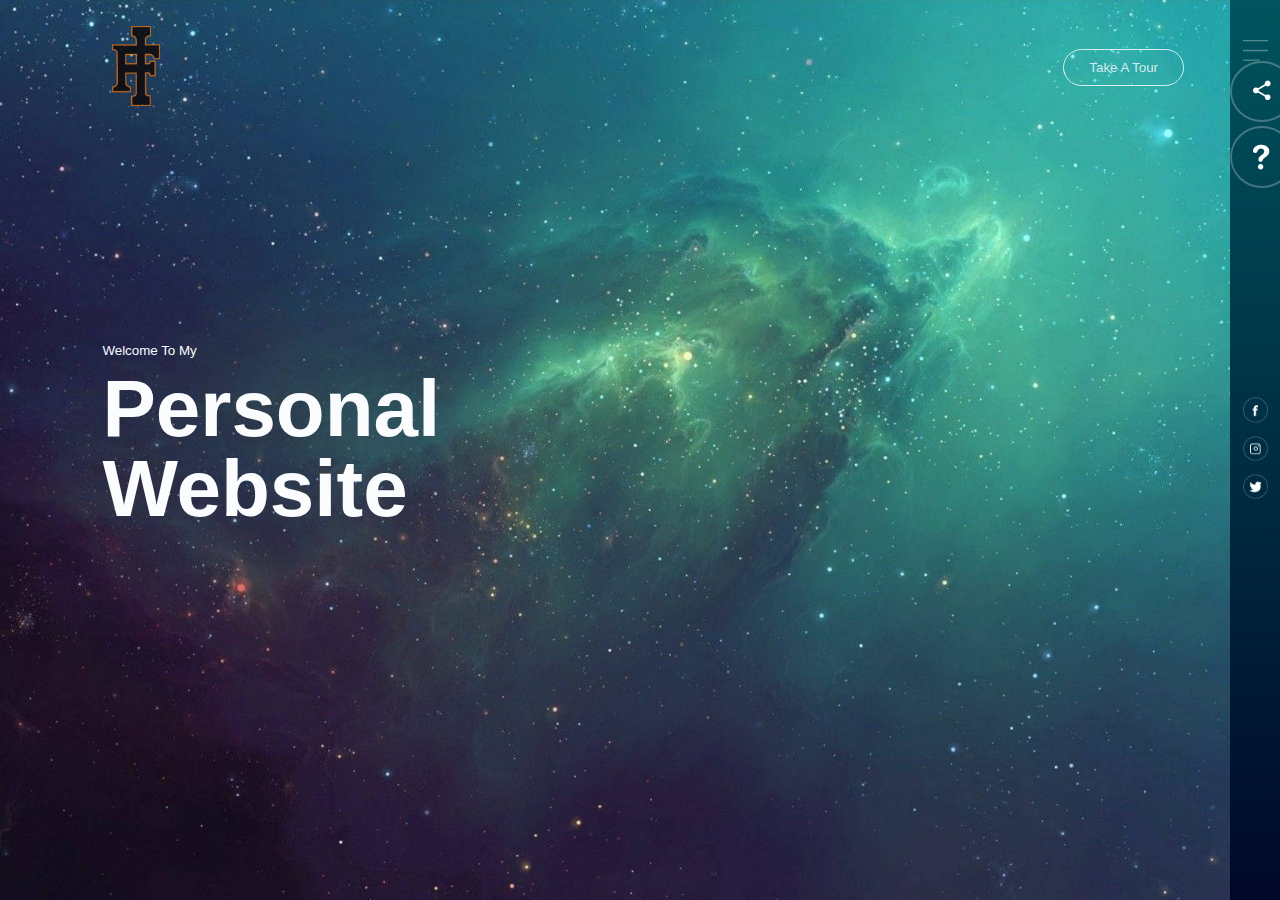
<file: index.html>
<!DOCTYPE html>
<html>

<head>
  <title>Website Page Design</title>
</head>

<body>
  <div class="hero">
    <div class="parallax-background"></div>
    <div class="navbar">
      <a href="https://idahofallstigers.org/">
        <img src="./Images/IF.png" class="logo">
      </a>


      <a href="take a tour.html"><button type="button"> Take A Tour </button></a>
    </div>
    <div class="content">
      <small>Welcome To My</small>
      <h1>Personal<br>Website</br></h1>
    </div>


    <div class="side-bar">
      <img src="./Images/menu.png" class="menu">


      <div class="social-links">
        <img src="./Images/fb.png">
        <img src="./Images/ig.png">
        <img src="./Images/tw.png">
      </div>

      <div class="Useful-links">
        <img src="./Images/share.png">
        <img src="./Images/info.png">
      </div>
    </div>
    <div class="bubbles">
      <img src="./Images/bprp.jpg">
      <img src="./Images/bprp.jpg">
      <img src="./Images/bprp.jpg">
      <img src="./Images/bprp.jpg">
      <img src="./Images/bprp.jpg">
      <img src="./Images/bprp.jpg">
      <img src="./Images/bprp.jpg">
    </div>
  </div>

  <style>
    .vt {
      position: absolute;
      right: 80px;
      bottom: 40px;
    }

    * {
      margin: 0;
      padding: 0;
      font-family: sans-serif;
    }

    .hero {
      width: 100%;
      height: 100vh;
      background-image: url(./Images/Nubula.jpg);
      background-size: cover;
      background-position: center;
      position: relative;
      overflow: hidden;
    }

    .logo {
      width: 80px;
      height: 80px;
      margin: left;
      cursor: pointer;
      opacity: 0.8;
    }

    .logo:hover {
      opacity: 1.2;
    }

    .navbar {
      width: 85%;
      height: 15%;
      margin: auto;
      display: flex;
      align-items: center;
      justify-content: space-between;
    }

    button {
      color: #fbfcfd;
      padding: 10px 25px;
      background: transparent;
      border: 1px solid #fff;
      border-radius: 20px;
      outline: none;
      cursor: pointer;
      opacity: 0.8;
    }

    button:hover {
      opacity: 1.2;
    }




    .content {
      color: #fbfcfd;
      position: absolute;
      top: 50%;
      left: 8%;
      transform: translateY(-50%);
      z-index: 2;
    }

    h1 {
      font-size: 80px;
      margin: 10px 0 30px;
      line-height: 80px;
    }

    .side-bar {
      width: 50px;
      height: 100vh;
      background: linear-gradient(#00545d, #000729);
      position: absolute;
      right: 0;
      top: 0;
    }

    .menu {
      display: block;
      width: 25px;
      margin: 40px auto 0;
      cursor: pointer;
    }

    .social-links img,
    .useful-links img {
      width: 25px;
      margin: 5px auto;
      cursor: pointer;
    }

    .social-links {
      width: 50px;
      text-align: center;
      position: absolute;
      top: 50%;
      transform: translateY(-50%);
    }

    .useful-links {
      width: 50px;
      text-align: center;
      position: absolute;
      bottom: 30px;
    }

    .bubbles img {
      width: 50px;
      animation: bubble 7s linear infinite;
    }

    .bubbles {
      width: 100%;
      display: flex;
      align-items: center;
      justify-content: space-around;
      position: absolute;
      bottom: -70px;
    }
</file>
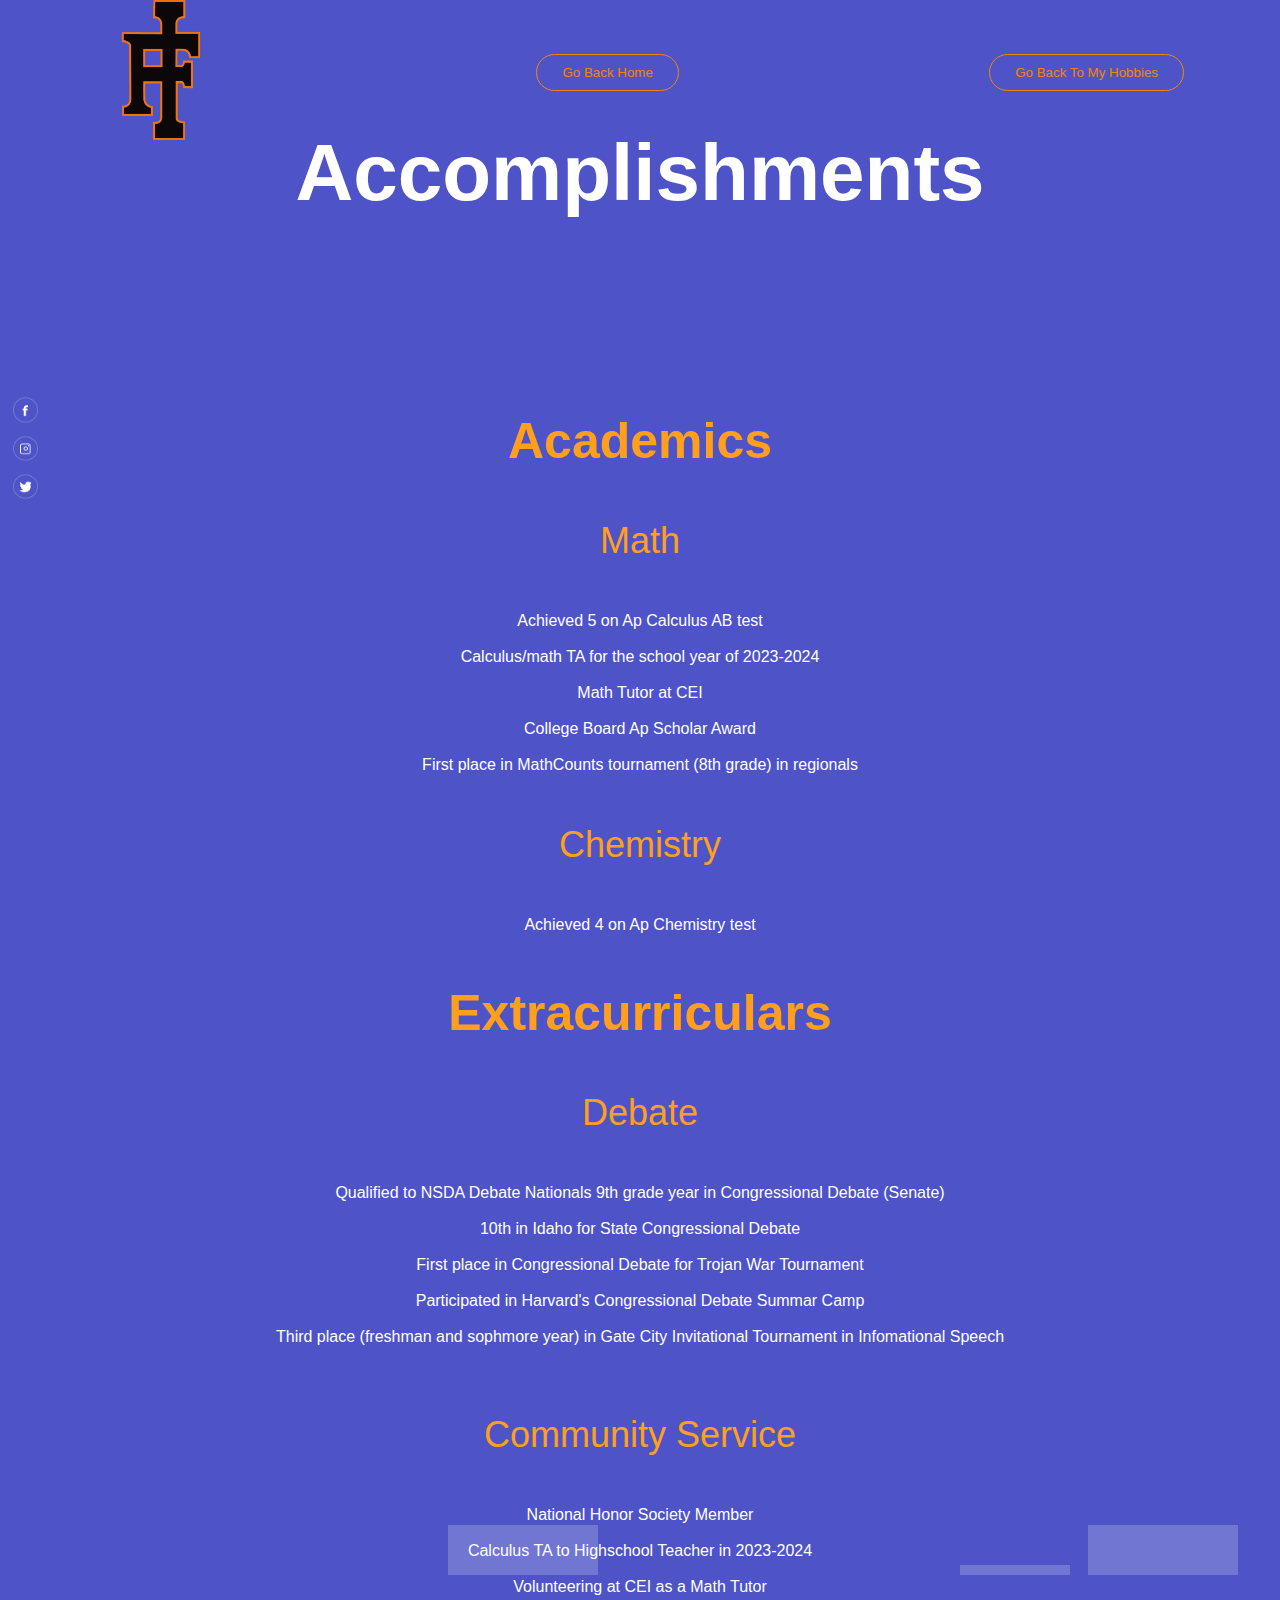
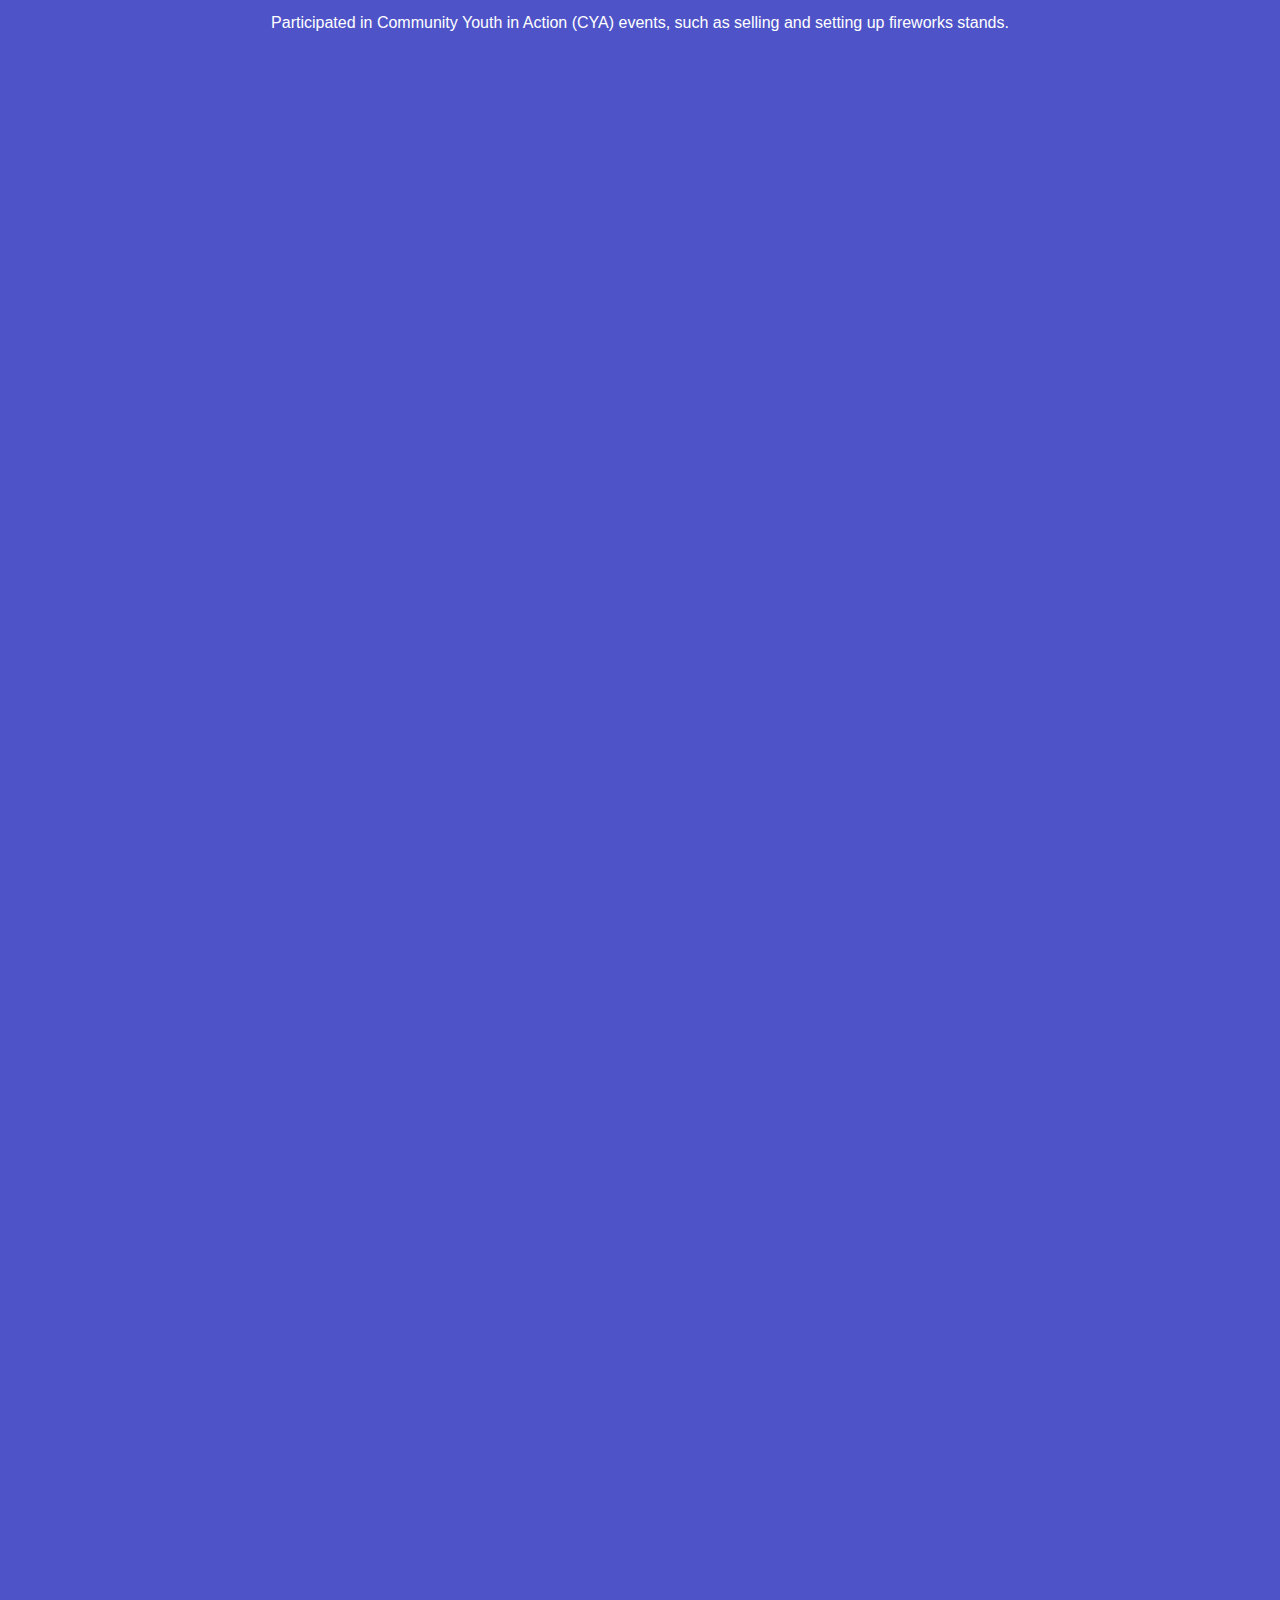
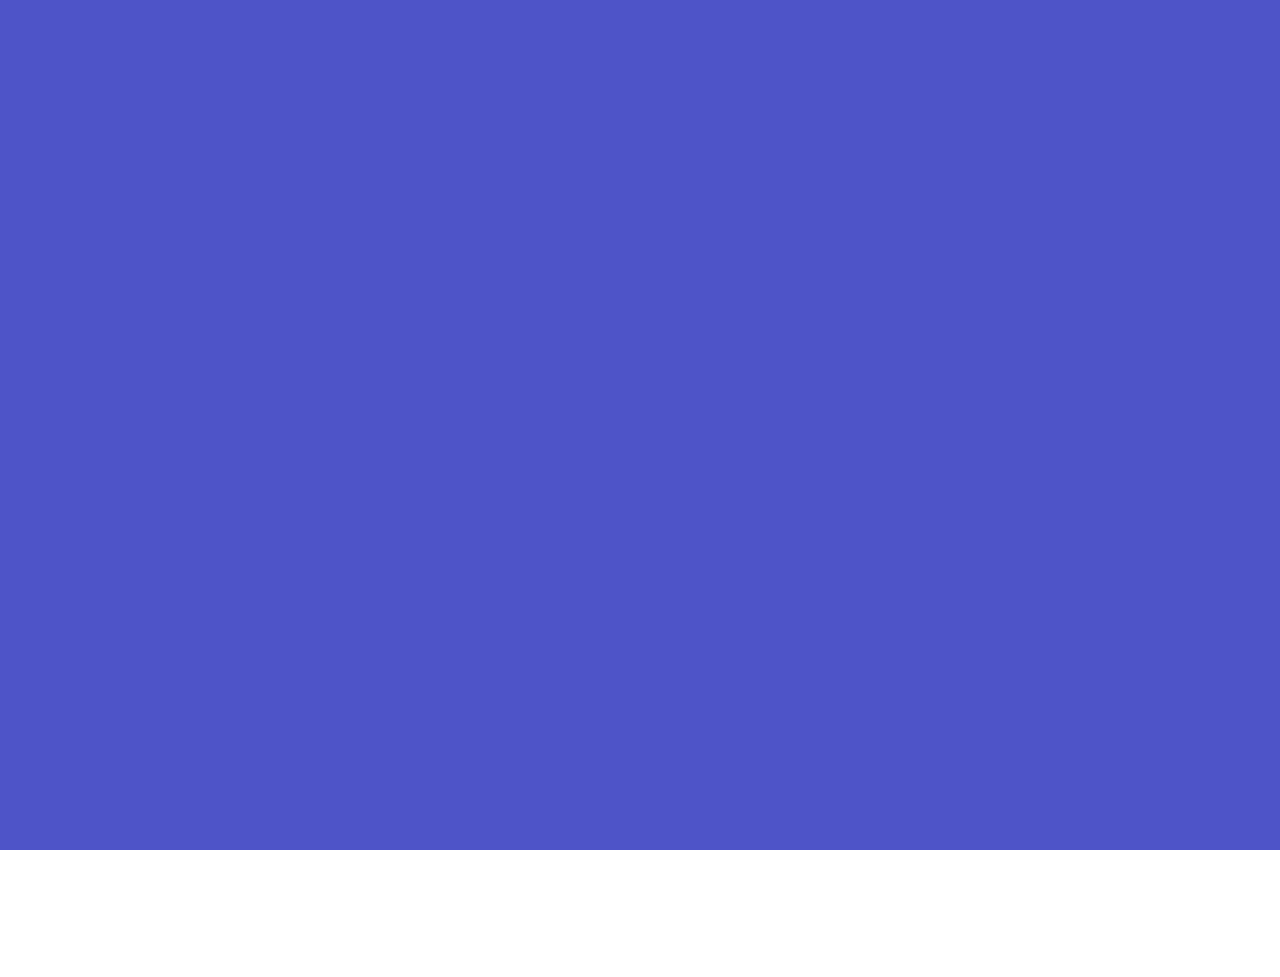
<file: awards.html>
<!DOCTYPE html>
<html>

<head>
  <title>Website Page Design</title>
  <link rel="stylesheet" href="style.css">



</head>

<body>
  <div class="area">
    <div class="hero">
      <div class="parallax-background"></div>
      <div class="navbar">
        <a href="https://idahofallstigers.org/">
          <img src="./Images/IF.png" class="logo">
        </a>
        <a href="index.html"><button type="button"> Go Back Home </button></a>
        <a href="take a tour.html"><button type="button"> Go Back To My Hobbies </button></a>
      </div>
      <br>

      <div class="content">
        <h1>Accomplishments</h1>
      </div>


      <div class="content-container">

        <p>
        <ul>
          <li color="#000000"><b>Academics</b></li>

          <p color="#000000">
          <ul>
            <li><big>Math</big></li>
            <p>Achieved 5 on Ap Calculus AB test</p>
            <br>
            <p>Calculus/math TA for the school year of 2023-2024</p>
            <br>
            <p>Math Tutor at CEI</p>
            <br>
            <p>College Board Ap Scholar Award</p>
            <br>
            <p>First place in MathCounts tournament (8th grade) in regionals</p>
            <li><big>Chemistry</big></li>
            <p>Achieved 4 on Ap Chemistry test</p>
          </ul>
          </p>
        </ul>
        </p>
        <p>
        <ul>
          <li color="#000000"><b>Extracurriculars</b></li>

          <li color="#000000"><big>Debate</big></li>

          <p>Qualified to NSDA Debate Nationals 9th grade year in Congressional Debate (Senate)</p>
          <br>
          <p>10th in Idaho for State Congressional Debate</p>
          <br>
          <p>First place in Congressional Debate for Trojan War Tournament</p>
          <br>
          <p>Participated in Harvard's Congressional Debate Summar Camp</p>
          <br>
          <p>Third place (freshman and sophmore year) in Gate City Invitational Tournament in Infomational Speech</p>
          <br>
          <li color="#000000"><big>Community Service</big></li>
          <p>National Honor Society Member</p>
          <br>
          <p>Calculus TA to Highschool Teacher in 2023-2024</p>
          <br>

          <p>Volunteering at CEI as a Math Tutor</p>
          <br>
          <p>Participated in Community Youth in Action (CYA) events, such as selling and setting up fireworks stands.
          </p>


        </ul>
        </p>


        </ul>
      </div>
    </div>
  </div>
  </div>
  </div>


  <div class="side-bar">
    <img src="./Images/menu.png" class="menu">
    <div class="social-links">
      <img src="./Images/fb.png">
      <img src="./Images/ig.png">
      <img src="./Images/tw.png">
    </div>
    <div class="Useful-links">
      <img src="./Images/share.png">
      <img src="./Images/info.png">
    </div>
  </div>
  <ul class="circles">
    <li></li>
    <li></li>
    <li></li>
    <li></li>
    <li></li>
    <li></li>
    <li></li>
    <li></li>
    <li></li>
    <li></li>
  </ul>
  </div>



  <style>
    b {
      font-size: 50px;
    }

    :root {
      --background1: #E63946;
      --background2: #F1FAEE;
      --background3: #A8DADC;
      --background4: #457B9D;
      --background5: #1D3557;
    }

    .content-container {
      position: relative;
      width: 100%;
      padding-top: 120px;
      z-index: 2;
      text-align: center;
      color: #ff9f1c;
    }

    p {
      color: #ffffff;
    }

    * {
      margin: 0;
      padding: 0;
      font-family: sans-serif;
    }

    .c2 {
      color: #fbfcfd;
      transform: translateY(20%);
      z-index: 2;
      margin: 0 auto;
      text-align: center;
      display: block;
    }

    li {
      margin: 50px 0;
      font-size: 30px;
      color: #ff9f1c;
    }


    h2 {
      font-size: 45px;
      text-align: left;

    }

    .card {
      width: 28%;
      background-color: white;
      color: #000000;
      border-radius: 5px;
      box-shadow: 0 4px 8px 0 rgba(0, 0, 0, 0.2), 0 6px 20px 0 rgba(0, 0, 0, 0.19);
      text-align: left;
      padding: 50px;
      min-width: 280px;
      background-color: var(--background4);
      opacity: 0.9;




    }


    .hero {
      height: 450vh;
      margin: auto;
      font-size:


        background-position: center;
      position: relative;
      overflow: hidden;
    }

    .logo {
      width: 130px;
      height: 140px;
      margin: left;
      cursor: pointer;
    }

    .navbar {
      width: 85%;
      margin: auto;
      display: flex;
      align-items: center;
      justify-content: space-between;
    }

    button {
      color: #f18701;
      padding: 10px 25px;
      background: transparent;
      border: 1px solid #f18701;
      border-radius: 20px;
      outline: none;
      cursor: pointer;
    }

    .content {
      color: #f18701;
      align-items: center;
      justify-content: center;
      top: 5%;
      left: 8%;
      transform: translateY(-40%);
      z-index: 2;
    }

    h1 {
      font-size: 80px;
      margin: 5px 0 15px;
      line-height: 60px;
      text-align: center;
      color: #ffffff;
      opacity: 1.5;
    }



    .menu {
      display: block;
      width: 25px;
      margin: 40px auto 0;
      cursor: pointer;
    }

    .social-links img,
    .useful-links img {
      width: 25px;
      margin: 5px auto;
      Achieved 4 on Ap Chemistry test cursor: pointer;
    }

    .social-links {
      width: 50px;
      text-align: center;
      position: absolute;
      top: 50%;
      transform: translateY(-50%);
    }

    .useful-links {
      width: 50px;
      text-align: center;
      position: absolute;
      bottom: 30px;
    }

    .content-container {
      position: relative;
      width: 100%;

      min-height: 100vh;
      padding-top: 120px;

      z-index: 2;
    }
  </style>
</body>

</html>
</file>
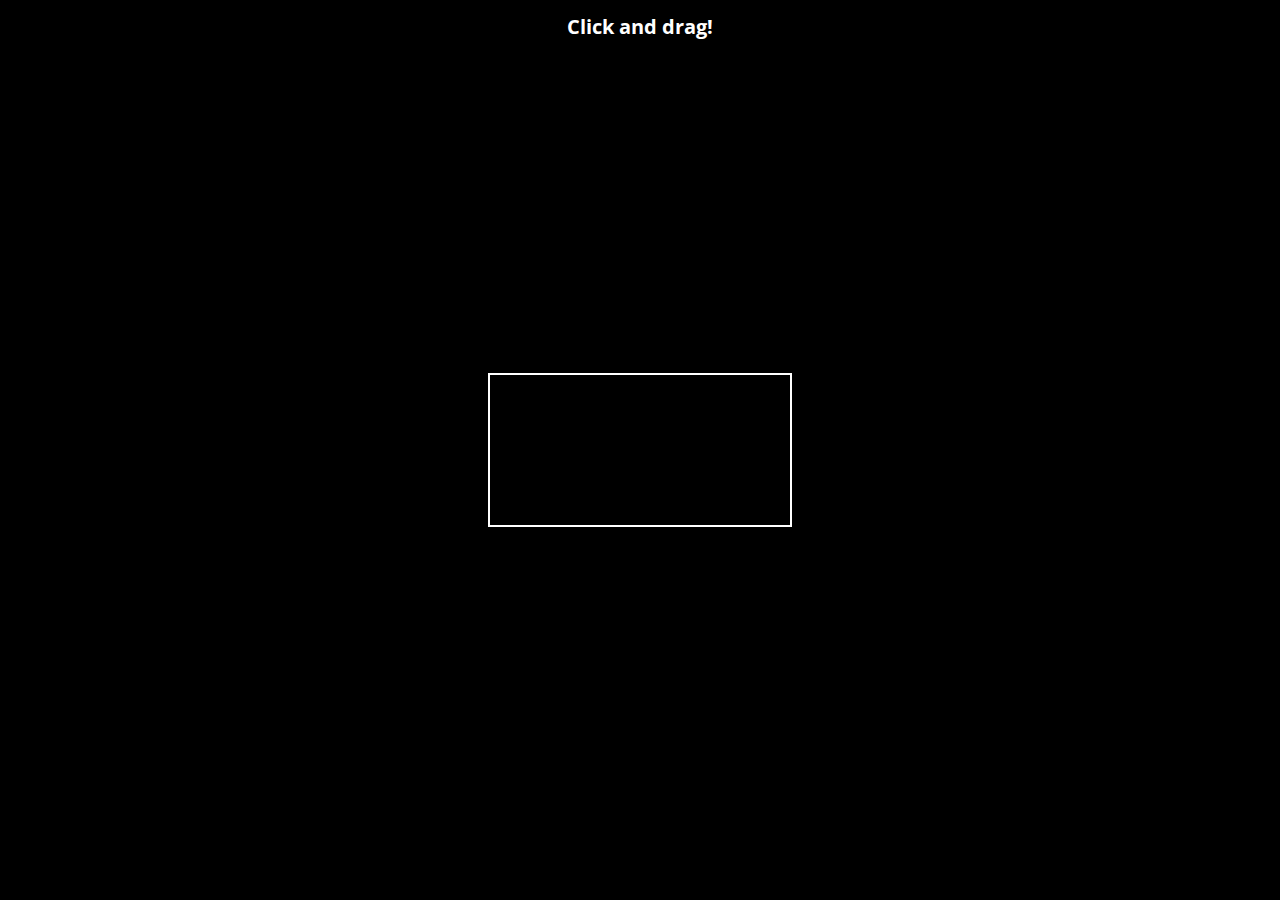
<file: test.html>
<!DOCTYPE html>
<html lang="en">
<head>
  <script src="../script.js"></script>
  <meta charset="UTF-8">
  <meta http-equiv="X-UA-Compatible" content="IE=edge">
  <meta name="viewport" content="width=device-width, initial-scale=1.0">
  <title>Document</title>
</head>
<body>
  <h1>Click and drag!</h1>
<canvas id="c"></canvas>
  <style>
    @import url("https://fonts.googleapis.com/css?family=Open+Sans:300,400,600,700");

body{
  margin: 0;
  background: #000;
  font-family: "Open Sans";
}
h1{
  color: #ffffff;
  text-align: center;
  font-size: 20px;
}
canvas{
    position: absolute;
    top: 0;
    right: 0;
    bottom: 0;
    left: 0;
    margin: auto;
    border: 2px solid white;
}
  </style>
</body>
</html>
</file>
<file: style.css>
@import url('https://fonts.googleapis.com/css?family=Exo:400,700');

* {
  margin: 0px;
  padding: 0px;
}

body {
  font-family: 'Exo', sans-serif;
}


.context {
  width: 100%;
  position: absolute;
  top: 50vh;

}

.context h1 {
  text-align: center;
  color: #fff;
  font-size: 50px;
}


.area {
  background: #4e54c8;
  background: -webkit-linear-gradient(to left, #8f94fb, #4e54c8);
  width: 100%;
  height: 150%;




}

.circles {
  position: absolute;
  top: 75%;
  left: 0;
  bottom: 700px;

  width: 100%;
  height: 100%;
  overflow: hidden;
}

.circles li {
  position: absolute;
  display: block;
  list-style: none;
  width: 20px;
  height: 20px;
  background: rgba(255, 255, 255, 0.2);
  animation: animate 25s linear infinite;
  bottom: -150px;

}

.circles li:nth-child(1) {
  left: 25%;
  width: 80px;
  height: 80px;
  animation-delay: 0s;
}


.circles li:nth-child(2) {
  left: 10%;
  width: 20px;
  height: 20px;
  animation-delay: 2s;
  animation-duration: 12s;
}

.circles li:nth-child(3) {
  left: 70%;
  width: 20px;
  height: 20px;
  animation-delay: 4s;
}

.circles li:nth-child(4) {
  left: 40%;
  width: 60px;
  height: 60px;
  animation-delay: 0s;
  animation-duration: 18s;
}

.circles li:nth-child(5) {
  left: 65%;
  width: 20px;
  height: 20px;
  animation-delay: 0s;
}

.circles li:nth-child(6) {
  left: 75%;
  width: 110px;
  height: 110px;
  animation-delay: 3s;
}

.circles li:nth-child(7) {
  left: 35%;
  width: 150px;
  height: 150px;
  animation-delay: 7s;
}

.circles li:nth-child(8) {
  left: 50%;
  width: 25px;
  height: 25px;
  animation-delay: 15s;
  animation-duration: 45s;
}

.circles li:nth-child(9) {
  left: 20%;
  width: 15px;
  height: 15px;
  animation-delay: 2s;
  animation-duration: 35s;
}

.circles li:nth-child(10) {
  left: 85%;
  width: 150px;
  height: 150px;
  animation-delay: 0s;
  animation-duration: 11s;
}



@keyframes animate {

  0% {
    transform: translateY(0) rotate(0deg);
    opacity: 1;
    border-radius: 0;
  }

  100% {
    transform: translateY(-1000px) rotate(720deg);
    opacity: 0;
    border-radius: 50%;
  }

}
</file>
